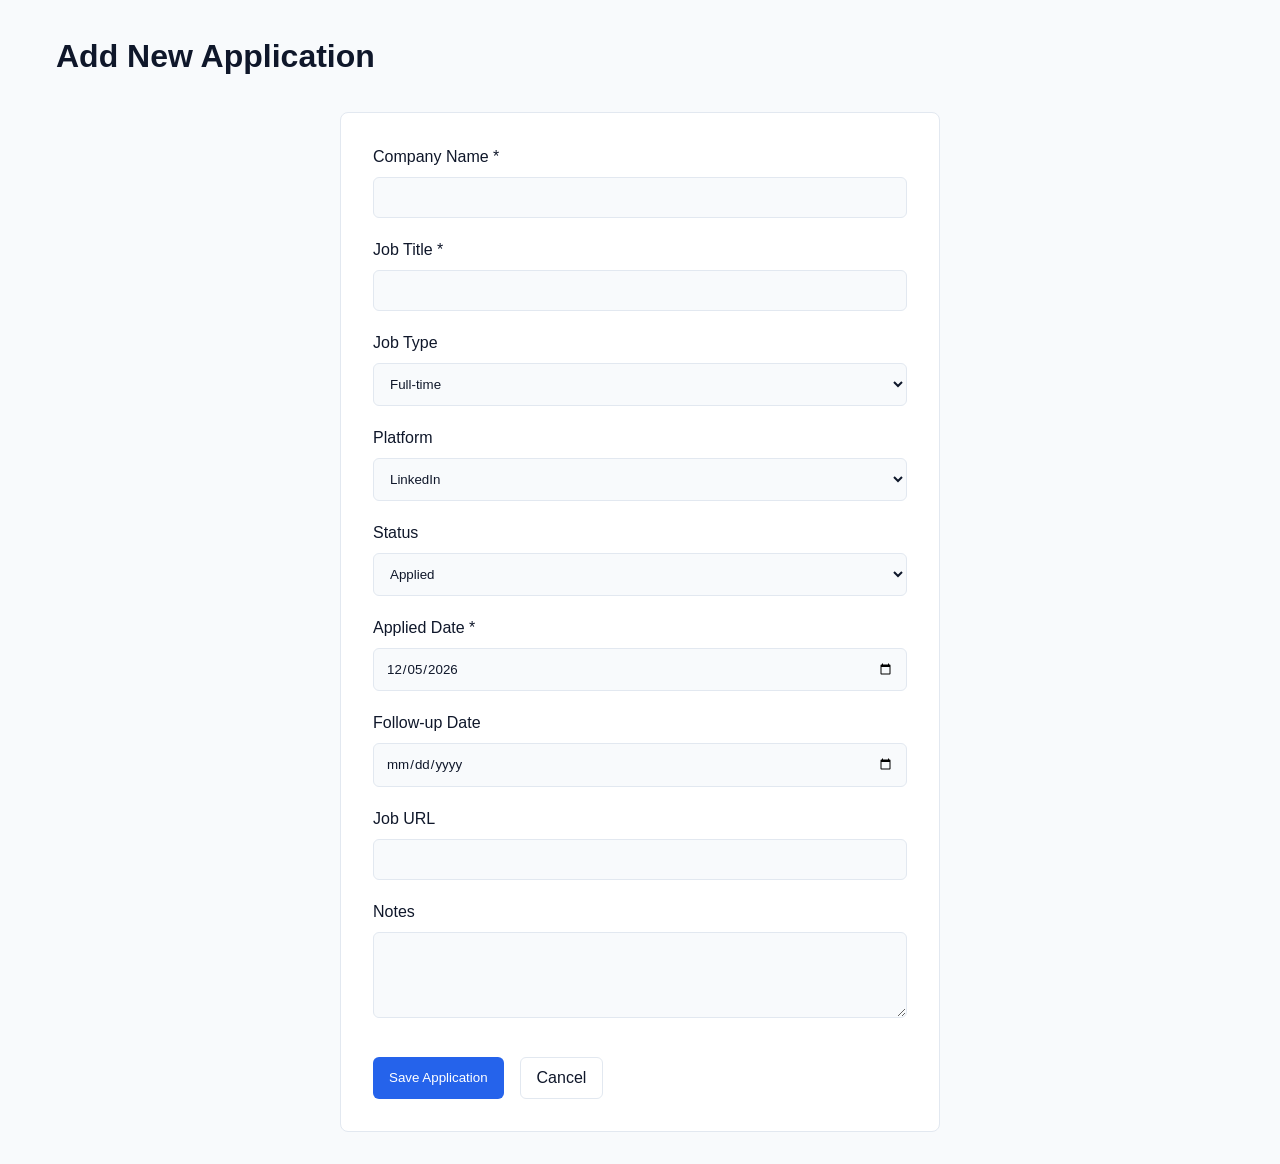
<file: src/main/resources/static/add.html>
<!DOCTYPE html>
<html lang="en">
<head>
    <meta charset="UTF-8">
    <meta name="viewport" content="width=device-width, initial-scale=1.0">
    <title>Add Job - Job Application Tracker</title>
    <link rel="stylesheet" href="css/style.css">
</head>
<body>
    <div class="container">
        <header>
            <h1>Add New Application</h1>
        </header>

        <div class="form-container">
            <form id="addForm">
                <div class="form-group">
                    <label for="companyName">Company Name *</label>
                    <input type="text" id="companyName" required>
                </div>

                <div class="form-group">
                    <label for="jobTitle">Job Title *</label>
                    <input type="text" id="jobTitle" required>
                </div>

                <div class="form-group">
                    <label for="jobType">Job Type</label>
                    <select id="jobType">
                        <option value="Full-time">Full-time</option>
                        <option value="Internship">Internship</option>
                        <option value="Freelance">Freelance</option>
                    </select>
                </div>

                <div class="form-group">
                    <label for="platform">Platform</label>
                    <select id="platform">
                        <option value="LinkedIn">LinkedIn</option>
                        <option value="Upwork">Upwork</option>
                        <option value="Campus">Campus</option>
                        <option value="Direct">Direct</option>
                    </select>
                </div>

                <div class="form-group">
                    <label for="status">Status</label>
                    <select id="status">
                        <option value="Applied">Applied</option>
                        <option value="Interview">Interview</option>
                        <option value="Assessment">Assessment</option>
                        <option value="Offered">Offered</option>
                        <option value="Rejected">Rejected</option>
                    </select>
                </div>

                <div class="form-group">
                    <label for="appliedDate">Applied Date *</label>
                    <input type="date" id="appliedDate" required>
                </div>

                <div class="form-group">
                    <label for="followUpDate">Follow-up Date</label>
                    <input type="date" id="followUpDate">
                </div>

                <div class="form-group">
                    <label for="jobUrl">Job URL</label>
                    <input type="url" id="jobUrl">
                </div>

                <div class="form-group">
                    <label for="notes">Notes</label>
                    <textarea id="notes" rows="4"></textarea>
                </div>

                <div class="form-actions">
                    <button type="submit" class="btn">Save Application</button>
                    <a href="index.html" class="btn btn-secondary">Cancel</a>
                </div>
            </form>
        </div>
    </div>
    
    <script src="js/add.js"></script>
</body>
</html>
</file>
<file: src/main/resources/static/css/style.css>
:root {
    --primary-color: #2563eb;
    --primary-hover: #1d4ed8;
    --bg-color: #f8fafc;
    --card-bg: #ffffff;
    --text-main: #0f172a;
    --text-muted: #64748b;
    --border-color: #e2e8f0;
    
    --status-applied: #3b82f6;
    --status-interview: #eab308;
    --status-assessment: #f97316;
    --status-offered: #22c55e;
    --status-rejected: #ef4444;
}

@media (prefers-color-scheme: dark) {
    :root {
        --primary-color: #3b82f6;
        --primary-hover: #60a5fa;
        --bg-color: #0f172a;
        --card-bg: #1e293b;
        --text-main: #f8fafc;
        --text-muted: #94a3b8;
        --border-color: #334155;
    }
}

* {
    box-sizing: border-box;
    margin: 0;
    padding: 0;
}

body {
    font-family: 'Inter', -apple-system, BlinkMacSystemFont, "Segoe UI", Roboto, sans-serif;
    background-color: var(--bg-color);
    color: var(--text-main);
    line-height: 1.5;
}

.container {
    max-width: 1200px;
    margin: 0 auto;
    padding: 2rem 1rem;
}

header {
    display: flex;
    justify-content: space-between;
    align-items: center;
    margin-bottom: 2rem;
}

.btn {
    display: inline-block;
    padding: 0.5rem 1rem;
    background-color: var(--primary-color);
    color: white;
    text-decoration: none;
    border-radius: 0.375rem;
    font-weight: 500;
    border: none;
    cursor: pointer;
    transition: background-color 0.2s;
}

.btn:hover {
    background-color: var(--primary-hover);
}

.btn-secondary {
    background-color: transparent;
    border: 1px solid var(--border-color);
    color: var(--text-main);
}

.btn-secondary:hover {
    background-color: var(--border-color);
}

.btn-danger {
    background-color: var(--status-rejected);
}

.btn-danger:hover {
    background-color: #dc2626;
}

.btn-sm {
    padding: 0.25rem 0.5rem;
    font-size: 0.875rem;
}

.stats-grid {
    display: grid;
    grid-template-columns: repeat(auto-fit, minmax(150px, 1fr));
    gap: 1rem;
    margin-bottom: 2rem;
}

.stat-card {
    background-color: var(--card-bg);
    padding: 1.5rem;
    border-radius: 0.5rem;
    border: 1px solid var(--border-color);
    text-align: center;
}

.stat-card h3 {
    font-size: 0.875rem;
    color: var(--text-muted);
    margin-bottom: 0.5rem;
    font-weight: 500;
}

.stat-card .value {
    font-size: 1.5rem;
    font-weight: 700;
}

.controls {
    display: flex;
    flex-wrap: wrap;
    gap: 1rem;
    margin-bottom: 1rem;
    align-items: center;
    background-color: var(--card-bg);
    padding: 1rem;
    border-radius: 0.5rem;
    border: 1px solid var(--border-color);
}

.search-box input, .filter-select {
    padding: 0.5rem;
    border: 1px solid var(--border-color);
    border-radius: 0.375rem;
    background-color: var(--bg-color);
    color: var(--text-main);
}

.table-responsive {
    overflow-x: auto;
    background-color: var(--card-bg);
    border-radius: 0.5rem;
    border: 1px solid var(--border-color);
}

table {
    width: 100%;
    border-collapse: collapse;
    text-align: left;
}

th, td {
    padding: 1rem;
    border-bottom: 1px solid var(--border-color);
}

th {
    background-color: var(--bg-color);
    font-weight: 600;
    color: var(--text-muted);
}

tr:hover {
    background-color: rgba(0,0,0,0.02);
}

@media (prefers-color-scheme: dark) {
    tr:hover {
        background-color: rgba(255,255,255,0.02);
    }
}

.status-badge {
    padding: 0.25rem 0.75rem;
    border-radius: 9999px;
    font-size: 0.875rem;
    font-weight: 500;
    color: white;
    display: inline-block;
    border: 1px solid transparent;
    cursor: pointer;
    outline: none;
    transition: background-color 0.3s;
}

.status-badge option {
    background-color: var(--card-bg);
    color: var(--text-main);
}

.status-Applied { background-color: var(--status-applied); }
.status-Interview { background-color: var(--status-interview); color: black; }
.status-Assessment { background-color: var(--status-assessment); }
.status-Offered { background-color: var(--status-offered); }
.status-Rejected { background-color: var(--status-rejected); }

.follow-up-warning {
    background-color: rgba(239, 68, 68, 0.1) !important;
}

.form-container {
    max-width: 600px;
    margin: 0 auto;
    background-color: var(--card-bg);
    padding: 2rem;
    border-radius: 0.5rem;
    border: 1px solid var(--border-color);
}

.form-group {
    margin-bottom: 1.25rem;
}

.form-group label {
    display: block;
    margin-bottom: 0.5rem;
    font-weight: 500;
}

.form-group input, .form-group select, .form-group textarea {
    width: 100%;
    padding: 0.75rem;
    border: 1px solid var(--border-color);
    border-radius: 0.375rem;
    background-color: var(--bg-color);
    color: var(--text-main);
    font-family: inherit;
}

.form-actions {
    display: flex;
    gap: 1rem;
    margin-top: 2rem;
}
</file>
